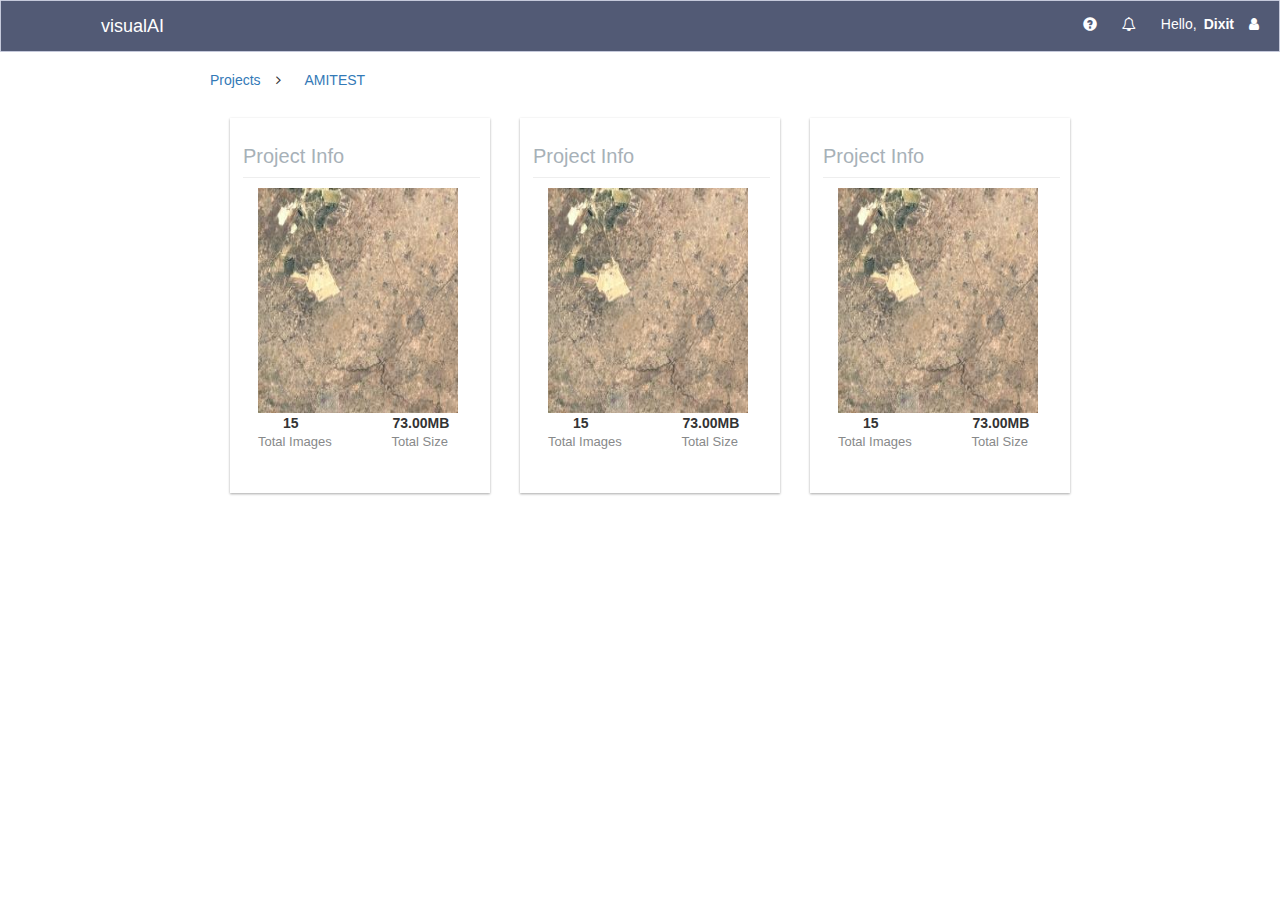
<file: breadcrumb/index.html>
<html>

<head>
    <title>Dashboard</title>
    <link rel="stylesheet" href="https://maxcdn.bootstrapcdn.com/bootstrap/3.3.7/css/bootstrap.min.css">

    <script src="https://ajax.googleapis.com/ajax/libs/jquery/3.2.1/jquery.min.js"></script>
    <script src="https://maxcdn.bootstrapcdn.com/bootstrap/3.3.7/js/bootstrap.min.js"></script>

    <link rel='stylesheet prefetch' href='http://maxcdn.bootstrapcdn.com/font-awesome/4.2.0/css/font-awesome.min.css'>
    <link rel="stylesheet" type="text/css" href="style.css">
</head>

<body>
    <nav class="navbar navbar-inverse">
        <div class="container-fluid">
            <div class="navbar-header">
                <a class="navbar-brand" href="#">visualAI</a>

            </div>

            <ul class="nav navbar-nav navbar-right">

                <li> <span class="glyphicon glyphicon-question-sign"></span>
                </li>
                <li><i class="fa fa-bell-o"></i>
                </li>
                <li class="usergreet">Hello,<span class="uname"><b>Dixit</b></span><i class="fa fa-user"></i>
                </li>
            </ul>
        </div>
    </nav>
    <div class="container">
        <button type="button">TOOLS</button>
        <div class="bc-icons-2">
            <ol class="breadcrumb purple lighten-4">
                <li class="breadcrumb-item"><a class="black-text" href="#">Projects</a><i class="fa fa-angle-right mx-2" aria-hidden="true"></i>
                </li>
                <li class="breadcrumb-item"><a class="black-text" href="#">AMITEST</a>
                </li>

            </ol>
        </div>
        <div class="row cardsdiv">
            <div class="card col-lg-4 col-md-6 col-sm-12">
                <div class="card1title">
                    <h1 class="title">Project Info</h1>
                    <hr class="line">
                </div>

                <div class="card1image">
                    <img src="kh.jpg" class="cardimg">
                </div>
                <div class="row paras">
                    <div class="col-sm-6 count"><b>15</b>
                    </div>
                    <div class="col-sm-6 mb"><b>73.00MB</b>
                    </div>

                </div>
                <div class="row paras">
                    <div class="col-sm-6 totalimages">Total Images</div>
                    <div class="col-sm-6 totalsize">Total Size</div>

                </div>
            </div>
            <div class="card col-lg-4 col-md-6 col-sm-12">
                <div class="card1title">
                    <h1 class="title">Project Info</h1>
                    <hr class="line">
                </div>

                <div class="card1image">
                    <img src="kh.jpg" class="cardimg">
                </div>
                <div class="row paras">
                    <div class="col-sm-6 count"><b>15</b>
                    </div>
                    <div class="col-sm-6 mb"><b>73.00MB</b>
                    </div>

                </div>
                <div class="row paras">
                    <div class="col-sm-6 totalimages">Total Images</div>
                    <div class="col-sm-6 totalsize">Total Size</div>

                </div>
            </div>
            <div class="card col-lg-4 col-md-6 col-sm-12">
                <div class="card1title">
                    <h1 class="title">Project Info</h1>
                    <hr class="line">
                </div>

                <div class="card1image">
                    <img src="kh.jpg" class="cardimg">
                </div>
                <div class="row paras">
                    <div class="col-sm-6 count"><b>15</b>
                    </div>
                    <div class="col-sm-6 mb"><b>73.00MB</b>
                    </div>

                </div>
                <div class="row paras">
                    <div class="col-sm-6 totalimages">Total Images</div>
                    <div class="col-sm-6 totalsize">Total Size</div>

                </div>
            </div>
        </div>
    </div>

</body>

</html>
</file>
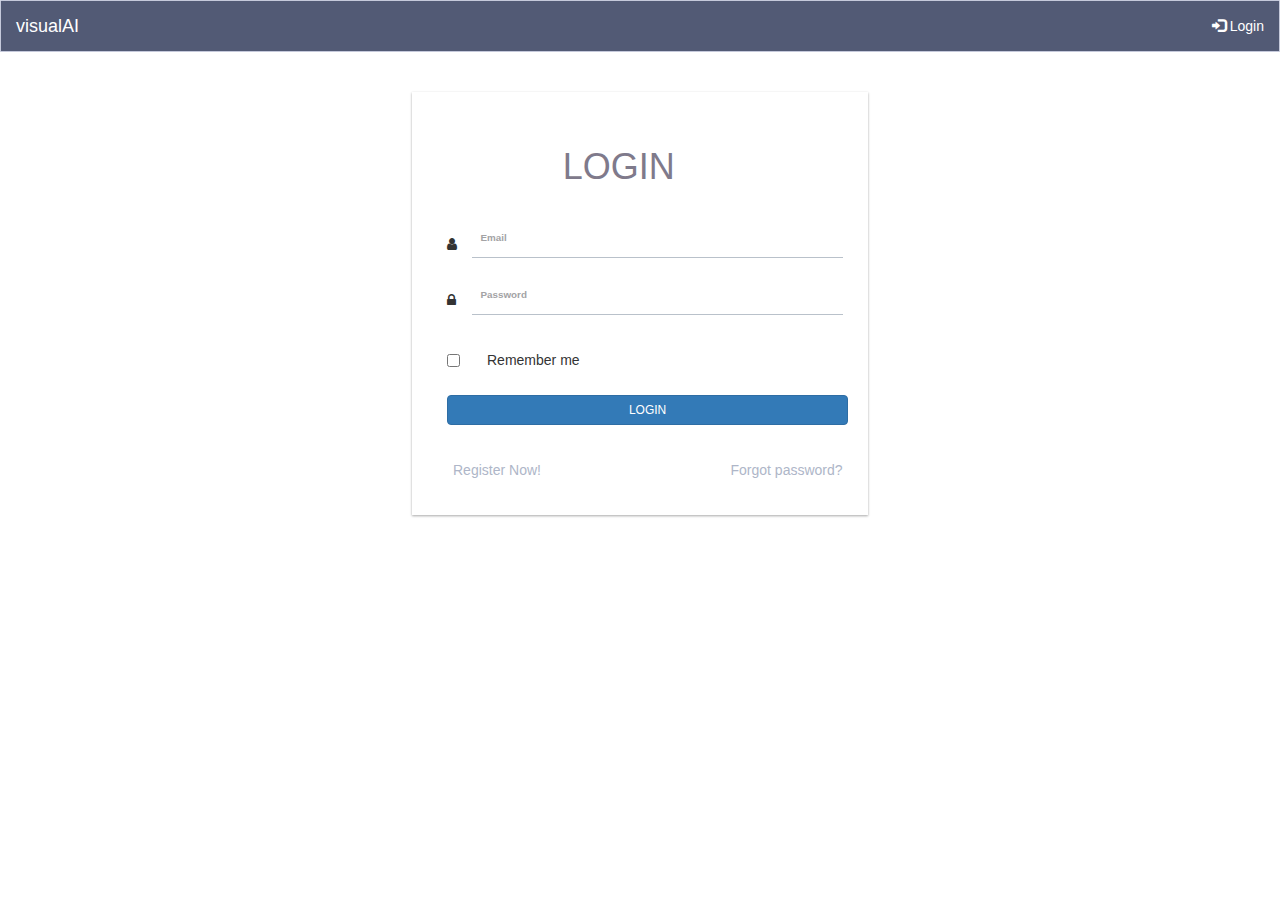
<file: loginpage/index.html>
<html>

<head>
    <title>Login Page</title>

    <link rel="stylesheet" href="https://maxcdn.bootstrapcdn.com/bootstrap/3.3.7/css/bootstrap.min.css">
    <script src="https://ajax.googleapis.com/ajax/libs/jquery/3.2.1/jquery.min.js"></script>
    <script src="https://maxcdn.bootstrapcdn.com/bootstrap/3.3.7/js/bootstrap.min.js"></script>

    <link rel='stylesheet prefetch' href='http://maxcdn.bootstrapcdn.com/font-awesome/4.2.0/css/font-awesome.min.css'>
    <link rel="stylesheet" type="text/css" href="style.css">
</head>

<body>
    <nav class="navbar navbar-inverse">
        <div class="container-fluid">
            <div class="navbar-header">
                <a class="navbar-brand" href="#">visualAI</a>
            </div>

            <ul class="nav navbar-nav navbar-right">

                <li><a href="#" class="login"><span class="glyphicon glyphicon-log-in"></span> Login</a>
                </li>
            </ul>
        </div>
    </nav>
    <div class="container">

        <div class="loginform">
            <div class="formtitle">
                <h1>LOGIN</h1>
            </div>
            <div class="form-group ">
                <i class="fa fa-user"></i>

                <span class="input inputh">
			       	
					<input class="input__field input__fieldh" type="text" id="input-4" />
					
					<label class="input__label input__labelh input__labelh-color-1" for="input-4">
						<span class="input__label-content input__label-contenth">Email</span>
                </label>
                </span>

            </div>
            <div class="form-group">
                <i class="fa fa-lock"></i>

                <span class="input inputh">

					<input class="input__field input__fieldh" type="text" id="input-4" />
					
					<label class="input__label input__labelh input__labelh-color-1" for="input-4">
						<span class="input__label-content input__label-contenth">Password</span>
                </label>
                </span>
                <div class="checkbox">
                    <input id="checkbox" type="checkbox">
                    <label for="checkbox">
                        Remember me
                    </label>
                </div>
                <button type="button" class="btn btn-primary btn-block">LOGIN</button>
                <div class="row paras">
				    <div class="col-sm-6 register">Register Now!</div>
				    <div class="col-sm-6 forgot">Forgot password?</div>
				    
				 </div>

            </div>

        </div>
    </div>

</body>

</html>
</file>
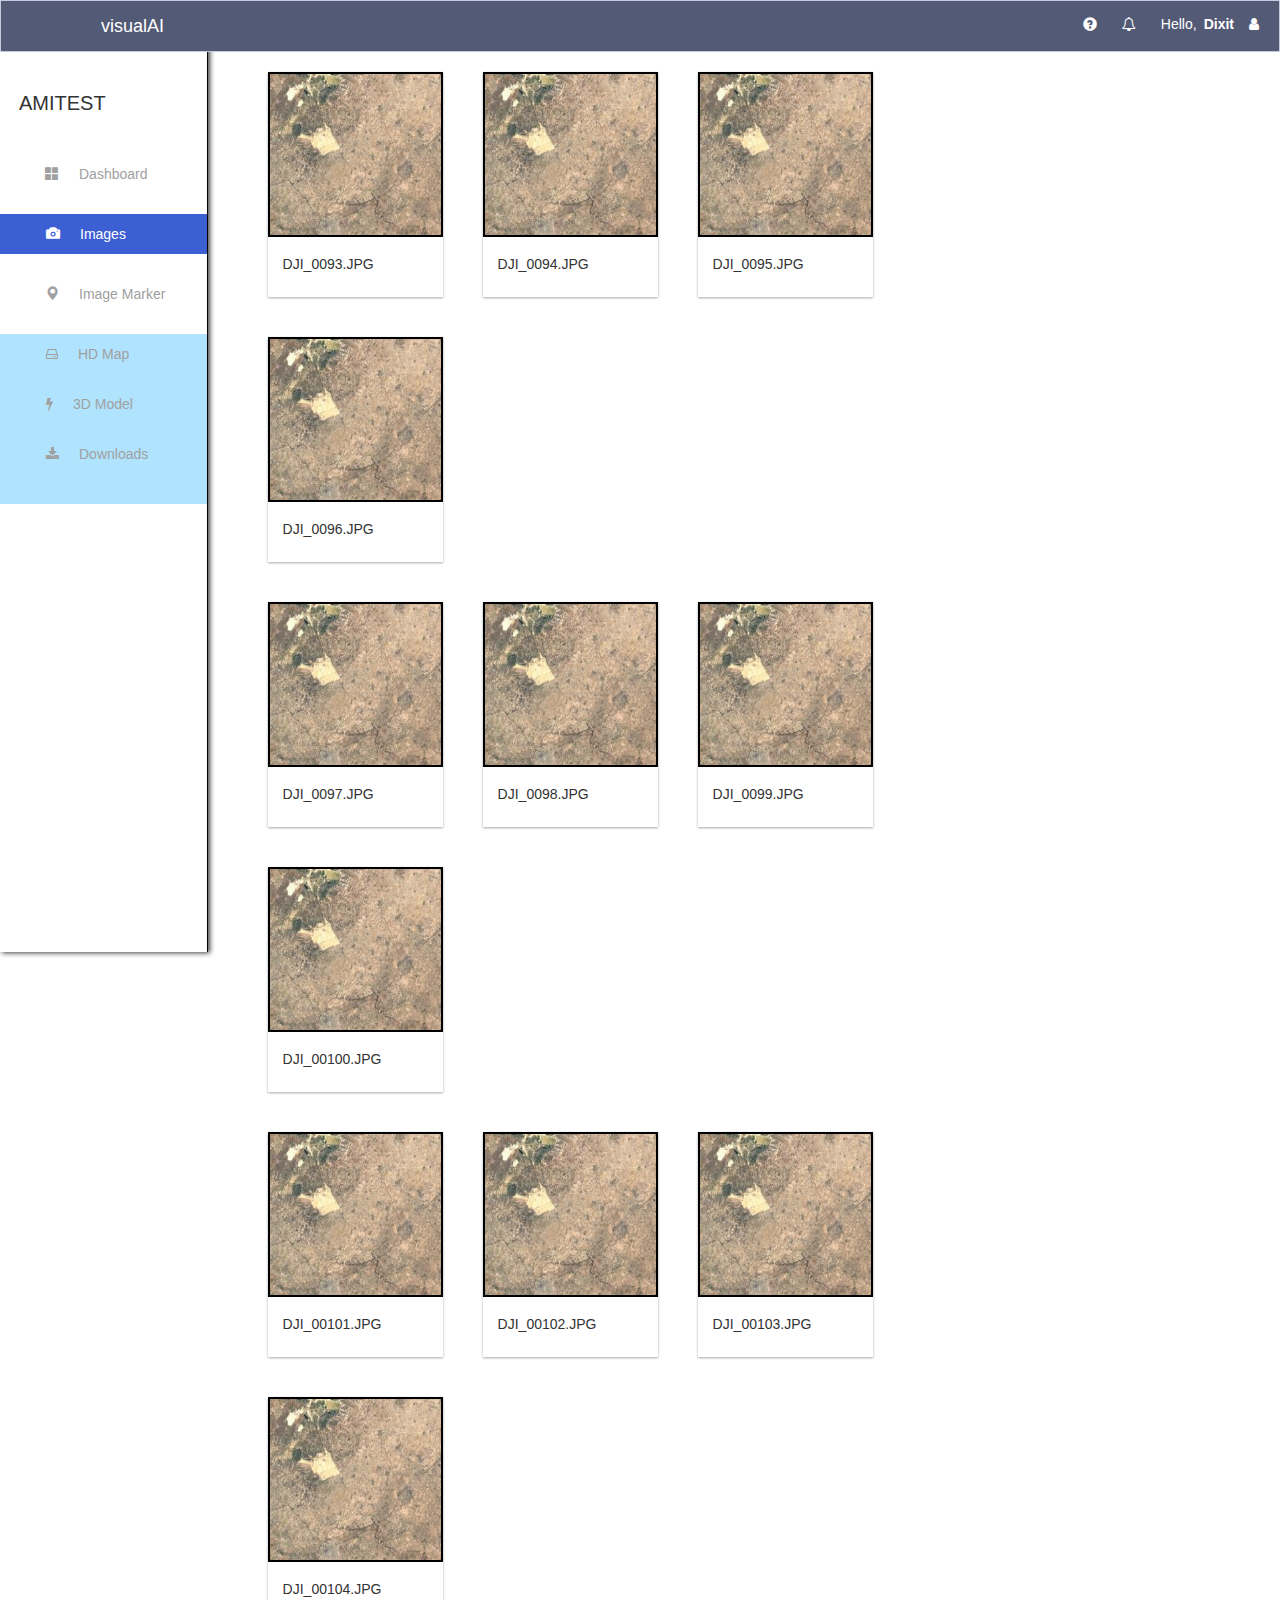
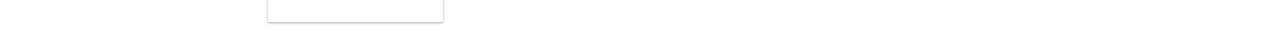
<file: dashboard/dashboard.html>
<html>

<head>
    <title>Dashboard</title>
    <link rel="stylesheet" href="https://maxcdn.bootstrapcdn.com/bootstrap/3.3.7/css/bootstrap.min.css">

    <script src="https://ajax.googleapis.com/ajax/libs/jquery/3.2.1/jquery.min.js"></script>
    <script src="https://maxcdn.bootstrapcdn.com/bootstrap/3.3.7/js/bootstrap.min.js"></script>

    <link rel='stylesheet prefetch' href='http://maxcdn.bootstrapcdn.com/font-awesome/4.2.0/css/font-awesome.min.css'>
    <link rel="stylesheet" type="text/css" href="main.css">
</head>

<body>
    <nav class="navbar navbar-inverse">
        <div class="container-fluid">
            <div class="navbar-header">
                <a class="navbar-brand" href="#">visualAI</a>

            </div>

            <ul class="nav navbar-nav navbar-right">

                <li> <span class="glyphicon glyphicon-question-sign"></span>
                </li>
                <li><i class="fa fa-bell-o"></i>
                </li>
                <li class="usergreet">Hello,<span class="uname"><b>Dixit</b></span><i class="fa fa-user"></i>
                </li>
            </ul>
        </div>
    </nav>
    <div class="container">

        <div class="navibar">
            <div class="projectname">
                <h2 class="name">AMITEST</h2>
            </div>
            <div class="listitems">

                <div class="item one"><span class="glyphicon glyphicon-th-large icon"></span>Dashboard</div>
                <div class="item two"><span class="glyphicon glyphicon-camera icon"></span>Images</div>
                <div class="item three"><span class="glyphicon glyphicon-map-marker icon"></span>Image Marker</div>
                <div class="fourtosix">
                    <div class="item four"><i class="fa fa-hdd-o icon" aria-hidden="true"></i>HD Map</div>
                    <div class="item five"><i class="fa fa-bolt icon" aria-hidden="true"></i>3D Model</div>
                    <div class="item six"><i class="fa fa-download icon" aria-hidden="true"></i>Downloads</div>
                </div>

            </div>
        </div>
        <div class="cardstotal">
            <div class="cardsdiv row">
                <div class="card col-lg-3 col-md-4 col-sm-6">
                    <div class="imagediv">
                        <img src="kh.jpg" class="pic">
                    </div>
                    <h3 class="imagename">DJI_0093.JPG</h3>
                </div>
                <div class="card col-lg-3 col-md-4 col-sm-6">
                    <div class="imagediv">
                        <img src="kh.jpg" class="pic">
                    </div>
                    <h3 class="imagename">DJI_0094.JPG</h3>
                </div>
                <div class="card col-lg-3 col-md-4 col-sm-6">
                    <div class="imagediv">
                        <img src="kh.jpg" class="pic">
                    </div>
                    <h3 class="imagename">DJI_0095.JPG</h3>
                </div>
                <div class="card col-lg-3 col-md-4 col-sm-6">
                    <div class="imagediv">
                        <img src="kh.jpg" class="pic">
                    </div>
                    <h3 class="imagename">DJI_0096.JPG</h3>
                </div>

            </div>
            <div class="cardsdiv row">
                <div class="card col-lg-3 col-md-4 col-sm-6">
                    <div class="imagediv">
                        <img src="kh.jpg" class="pic">
                    </div>
                    <h3 class="imagename">DJI_0097.JPG</h3>
                </div>
                <div class="card col-lg-3 col-md-4 col-sm-6">
                    <div class="imagediv">
                        <img src="kh.jpg" class="pic">
                    </div>
                    <h3 class="imagename">DJI_0098.JPG</h3>
                </div>
                <div class="card col-lg-3 col-md-4 col-sm-6">
                    <div class="imagediv">
                        <img src="kh.jpg" class="pic">
                    </div>
                    <h3 class="imagename">DJI_0099.JPG</h3>
                </div>
                <div class="card col-lg-3 col-md-4 col-sm-6">
                    <div class="imagediv">
                        <img src="kh.jpg" class="pic">
                    </div>
                    <h3 class="imagename">DJI_00100.JPG</h3>
                </div>

            </div>
            <div class="cardsdiv row">
                <div class="card col-lg-3 col-md-4 col-sm-6">
                    <div class="imagediv">
                        <img src="kh.jpg" class="pic">
                    </div>
                    <h3 class="imagename">DJI_00101.JPG</h3>
                </div>
                <div class="card col-lg-3 col-md-4 col-sm-6">
                    <div class="imagediv">
                        <img src="kh.jpg" class="pic">
                    </div>
                    <h3 class="imagename">DJI_00102.JPG</h3>
                </div>
                <div class="card col-lg-3 col-md-4 col-sm-6">
                    <div class="imagediv">
                        <img src="kh.jpg" class="pic">
                    </div>
                    <h3 class="imagename">DJI_00103.JPG</h3>
                </div>
                <div class="card col-lg-3 col-md-4 col-sm-6">
                    <div class="imagediv">
                        <img src="kh.jpg" class="pic">
                    </div>
                    <h3 class="imagename">DJI_00104.JPG</h3>
                </div>

            </div>
        </div>


    </div>


</body>

</html>
</file>
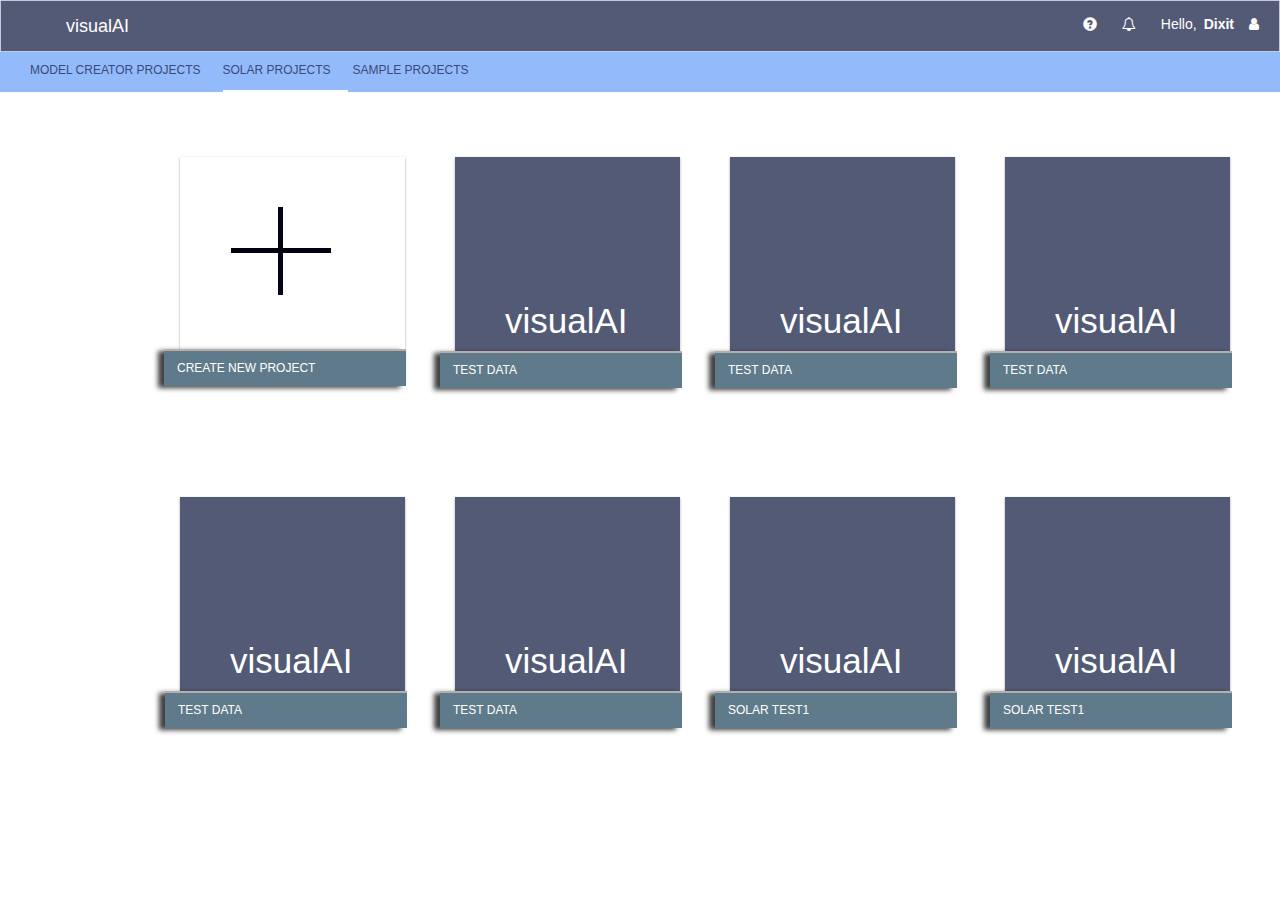
<file: projects/project.html>
<html>
<head>
	<title>Projects</title>
	    <link rel="stylesheet" href="https://maxcdn.bootstrapcdn.com/bootstrap/3.3.7/css/bootstrap.min.css">

    <script src="https://ajax.googleapis.com/ajax/libs/jquery/3.2.1/jquery.min.js"></script>
    <script src="https://maxcdn.bootstrapcdn.com/bootstrap/3.3.7/js/bootstrap.min.js"></script>

    <link rel='stylesheet prefetch' href='http://maxcdn.bootstrapcdn.com/font-awesome/4.2.0/css/font-awesome.min.css'>
    <link rel="stylesheet" type="text/css" href="style.css">
</head>
<body>
	    <nav class="navbar navbar-inverse">
        <div class="container-fluid">
            <div class="navbar-header">
                <a class="navbar-brand" href="#">visualAI</a>

            </div>

            <ul class="nav navbar-nav navbar-right">

                <li> <span class="glyphicon glyphicon-question-sign"></span>
                </li>
                <li><i class="fa fa-bell-o"></i>
                </li>
                <li class="usergreet">Hello,<span class="uname"><b>Dixit</b></span><i class="fa fa-user"></i>
                </li>
            </ul>
        </div>
    </nav>
    <div class="nav2">
    	<div class="modelp"><a href="#" class="modellink">MODEL CREATOR PROJECTS</a></div>
    	<div class="solarp"><a href="#" class="solarlink">SOLAR PROJECTS</a></div>
    	<div class="samplep"><a href="#" class="samplelink">SAMPLE PROJECTS</a></div>
    </div>
    <div class="container">
    	<div class="cardsdiv row">
    		<div class="card add col-lg-3 col-md-4 col-sm-6">
    			<div class="plus-sign"></div>
    			<div class="createproj">
    				<h5 class="cname">CREATE NEW PROJECT</h5>
    			</div>
    		</div>
    		<div class="card col-lg-3 col-md-4 col-sm-6">
    			<div class="imagediv"></div>
    			<div class="companyname"><h3 class="cname">visualAI</h3></div>
    			<div class="projectname">
    				<h5 class="pname">TEST DATA</h5>
    			</div>
    		</div>
    		<div class="card col-lg-3 col-md-4 col-sm-6">
    			<div class="imagediv"></div>
    			<div class="companyname"><h3 class="cname">visualAI</h3></div>
    			<div class="projectname">
    				<h5 class="pname">TEST DATA</h5>
    			</div>
			</div>
    		<div class="card col-lg-3 col-md-4 col-sm-6">
    			<div class="imagediv"></div>
    			<div class="companyname"><h3 class="cname">visualAI</h3></div>
    			<div class="projectname">
    				<h5 class="pname">TEST DATA</h5>
    			</div>
    		</div>
    	</div>
    	<div class="cardsdiv row">
    		<div class="card col-lg-3 col-md-4 col-sm-6"><div class="imagediv"></div>
    			<div class="companyname"><h3 class="cname">visualAI</h3></div>
    			<div class="projectname">
    				<h5 class="pname">TEST DATA</h5>
    			</div>
    		</div>
    		<div class="card col-lg-3 col-md-4 col-sm-6"><div class="imagediv"></div>
    			<div class="companyname"><h3 class="cname">visualAI</h3></div>
    			<div class="projectname">
    				<h5 class="pname">TEST DATA</h5>
    			</div>
    		</div>
    		<div class="card col-lg-3 col-md-4 col-sm-6"><div class="imagediv"></div>
    			<div class="companyname"><h3 class="cname">visualAI</h3></div>
    			<div class="projectname">
    				<h5 class="pname">SOLAR TEST1</h5>
    			</div>
    		</div>
    		<div class="card col-lg-3 col-md-4 col-sm-6"><div class="imagediv"></div>
    			<div class="companyname"><h3 class="cname">visualAI</h3></div>
    			<div class="projectname">
    				<h5 class="pname">SOLAR TEST1</h5>
    			</div>
    		</div>
    	</div>
    </div>

</body>
</html>
</file>
<file: breadcrumb/style.css>
.navbar{
	border-radius: 1px;
	border: 1px solid #c5c9db;
}
.navbar-inverse{
	    background-color: #525a75;
}
.navbar-inverse .navbar-brand {
    /* color: #9d9d9d; */
    color: white;
    padding-left: 100px;
}
.navbar-inverse .navbar-nav>li>a {
    color: white;
}
i.fa.fa-bell-o {
    padding-right: 25px;
    color: white;
    padding-top: 16px;
}
li.usergreet {
    /* padding: 10px; */
    padding-right: 20px;
    padding-top: 13px;
    color: white;
}
span.uname {
    padding-left: 7px;
}
i.fa.fa-user {
    padding-left: 15px;
}	
span.glyphicon.glyphicon-question-sign {
    color: white;
    padding-right: 25px;
    padding-top: 15px;
}
button {
    width: 150px;
    height: 40px;
    border: none;
    border-radius: 5px;
    background-color: #525a75;
    margin-top:300px;
    margin-left:-250px;
    color: white;
    /* Rotate div */
    -ms-transform: rotate(90deg); /* IE 9 */
    -webkit-transform: rotate(90deg); /* Chrome, Safari, Opera */
    transform: rotate(90deg);
}
.breadcrumb{
	background-color: white;

}
.bc-icons-2 {
    margin-top: -350px;
    margin-left: 125px;
}
li.breadcrumb-item {
    padding-right: 20px;
}
a.black-text {
    padding-right: 15px;
}

.bc-icons-2 .breadcrumb-item + .breadcrumb-item::before {
    content: none; 
} 
.bc-icons-2 .breadcrumb-item.active {
    color: #455a64; 
}
.cardsdiv {
  
  margin-left: 160px;
  
}
.card{
	width: 260px;
   /* border: 1px solid grey;*/
    height: 375px;
    /*margin-left: 160px;*/
   padding-top: 7px;
   padding-left: 13px;
   padding-right: 10px;
   box-shadow: 0 1px 3px rgba(0,0,0,0.12), 0 1px 2px rgba(0,0,0,0.24);
  transition: all 0.3s cubic-bezier(.25,.8,.25,1);
  margin-right: 30px;
}
h1.title {
    font-size: 20px;
   /* padding-top: -38px;*/
    color: #a7b1b8;
}
.line{
	margin-top: 0px;
	margin-bottom: 10px;
}
.card1image{
	height: 225px;
	width: 200px;
	margin-left:15px;
}
.cardimg{
	height: 100%;
	width: 100%;
}
.col-sm-6.totalsize {
   
    padding-left: 30px;
    color: #87898a;
    font-size: 13px;
}
.col-sm-6.totalimages {
    /* padding-right: 26px; */
    padding-left: 30px;
    color: #87898a;
    font-size: 13px;
}
.col-sm-6.count {
    padding-left: 55px;
}
.col-sm-6.mb {
    padding-left: 31px;
}
</file>
<file: loginpage/style.css>
.navbar{
	border-radius: 1px;
	border: 1px solid #c5c9db;
}
.navbar-inverse{
	    background-color: #525a75;
}
.navbar-inverse .navbar-brand {
    /* color: #9d9d9d; */
    color: white;
}
.navbar-inverse .navbar-nav>li>a {
    color: white;
}
.loginform{
	width: 40%;
	/*height: 60%;*/
	margin: auto;
	margin-top: 20px;
	/*border: 1px solid grey;*/
	    padding-left: 20px;
	        padding-bottom: 10px;
	     box-shadow: 0 1px 3px rgba(0,0,0,0.12), 0 1px 2px rgba(0,0,0,0.24);
  transition: all 0.3s cubic-bezier(.25,.8,.25,1);

}

.formtitle {
       font-size: 24px;
    padding-top: 35px;
    margin-top: 20px;
    margin-bottom: 50px;
    margin-left: 30%;
    color: #7f7a8b;
}	
.fa-lock{
	width: 20%;
	margin-left: 15px;
	display: inline-block;
	float: left;


}
.fa-user{
	width: 20%;
	margin-left: 15px;
	display: inline-block;
	float: left;
}
.input {

	position: relative;
	z-index: 1;
	display: inline-block;
	    margin-left: 40px;
    margin-top: -35px;
    margin-bottom: 20px;
	width: 85%;
	vertical-align: top;
}


.input__field {
	position: relative;
	display: block;
	float: right;
	padding: 0.8em;
	width: 70%;
	border: none;
	border-radius: 0;
	background: #f0f0f0;
	color: #aaa;
	font-weight: bold;
	font-family: "Helvetica Neue", Helvetica, Arial, sans-serif;
	-webkit-appearance: none; /* for box shadows to show on iOS */
}

.input__field:focus {
	outline: none;
}

.input__label {
	display: inline-block;
	float: right;
	padding: 0 1em;
	width: 40%;
	color: #6a7989;
	font-weight: bold;
	font-size: 70.25%;
	-webkit-font-smoothing: antialiased;
    -moz-osx-font-smoothing: grayscale;
	-webkit-touch-callout: none;
	-webkit-user-select: none;
	-khtml-user-select: none;
	-moz-user-select: none;
	-ms-user-select: none;
	user-select: none;
}

.input__label-content {
	position: relative;
	display: block;
	color: #a3a3a5;
	padding: 11px 6px;
	width: 100%;
}
.inputh {
	overflow: hidden;
}

.input__fieldh {
	margin-top: 1em;
	padding: 0.85em 0.15em;
	width: 100%;
	background: transparent;
	color: #595F6E;
}

.input__labelh {
	position: absolute;
	bottom: 0;
	left: 0;
	padding: 0 0.25em;
	width: 100%;
	height: calc(100% - 1em);
	text-align: left;
	pointer-events: none;
}

.input__label-contenth {
	position: absolute;
}

.input__labelh::before,
.input__label--hoshi::after {
	content: '';
	position: absolute;
	top: 0;
	left: 0;
	width: 100%;
	height: calc(100% - 10px);
	border-bottom: 1px solid #B9C1CA;
}

.input__labelh::after {
	margin-top: 2px;
	border-bottom: 4px solid red;
	-webkit-transform: translate3d(-100%, 0, 0);
	transform: translate3d(-100%, 0, 0);
	-webkit-transition: -webkit-transform 0.3s;
	transition: transform 0.3s;
}

.input__labelh-color-1::after {
	border-color: hsl(200, 100%, 50%);
}


.input__fieldh:focus + .input__labelh::after,
.input--filled .input__label--hoshi::after {
	-webkit-transform: translate3d(0, 0, 0);
	transform: translate3d(0, 0, 0);
}

.input__fieldh:focus + .input__labelh .input__label-contenth,
.input--filled .input__label-contenth {
	-webkit-animation: anim-1 0.3s forwards;
	animation: anim-1 0.3s forwards;
}
@-webkit-keyframes anim-1 {
	50% {
		opacity: 0;
		-webkit-transform: translate3d(1em, 0, 0);
		transform: translate3d(1em, 0, 0);
	}
	51% {
		opacity: 0;
		-webkit-transform: translate3d(-1em, -40%, 0);
		transform: translate3d(-1em, -40%, 0);
	}
	100% {
		opacity: 1;
		-webkit-transform: translate3d(0, -40%, 0);
		transform: translate3d(0, -40%, 0);
	}
}

@keyframes anim-1 {
	50% {
		opacity: 0;
		-webkit-transform: translate3d(1em, 0, 0);
		transform: translate3d(1em, 0, 0);
	}
	51% {
		opacity: 0;
		-webkit-transform: translate3d(-1em, -40%, 0);
		transform: translate3d(-1em, -40%, 0);
	}
	100% {
		opacity: 1;
		-webkit-transform: translate3d(0, -40%, 0);
		transform: translate3d(0, -40%, 0);
	}
}
.checkbox{
	margin-left: 35px;
	margin-top: 0px;
	margin-bottom: 0px;
}
.form-group{
	margin-bottom: 0px;
}
.btn-block{
	margin-top: 25px;
	margin-bottom: 15px;
	width: 92%;
	
	height: 30px;
	margin-left: 15px;
	font-size: 12px;
}
.paras{
	margin-top: 35px;
	margin-bottom: 25px;
	margin-left: 6px;
}
.forgot{
	padding-left: 70px;
	color: #aeb6c8;
}
.register{
	color: #aeb6c8;
}
</file>
<file: dashboard/main.css>
.navbar{
	border-radius: 1px;
	border: 1px solid #c5c9db;
    margin-bottom: 0px;
}
.navbar-inverse{
	    background-color: #525a75;
}
.navbar-inverse .navbar-brand {
    /* color: #9d9d9d; */
    color: white;
    padding-left: 100px;
}
.navbar-inverse .navbar-nav>li>a {
    color: white;
}
i.fa.fa-bell-o {
    padding-right: 25px;
    color: white;
    padding-top: 16px;
}
li.usergreet {
    /* padding: 10px; */
    padding-right: 20px;
    padding-top: 13px;
    color: white;
}
span.uname {
    padding-left: 7px;
}
i.fa.fa-user {
    padding-left: 15px;
}	
span.glyphicon.glyphicon-question-sign {
    color: white;
    padding-right: 25px;
    padding-top: 15px;
}
.container{
    margin-left: 0px;
    margin-right: 0px;
    width: 100%;
    height: 100%;
    margin-top: 0px;
    padding-left: 0px;
    padding-right: 0px;
    display: flex;
}
.navibar{
    width: 18%;
    border-right: 1px solid black;
    padding-left: 15px;
    margin-top: -20px;
    padding-top: 40px;
    /*margin-bottom: 400px;*/
    -webkit-box-shadow: 2px 1px 5px 0px rgba(0,0,0,0.75);
-moz-box-shadow: 2px 1px 5px 0px rgba(0,0,0,0.75);
box-shadow: 2px 1px 5px 0px rgba(0,0,0,0.75);
}
h2.name {
    margin-left: 4px;
}
.listitems {
    margin-top: 50px;
    margin-left: 30px;
    
}
.item {
    margin-bottom: 30px;
    color: #a0a0a1;
}
.icon{
    margin-right: 20px;
}
h2.name {
    font-size: 20px;
    font-weight: 500;
}
.fourtosix{
    background-color: #b0e3fe;
        margin-left: -45px;
   
    padding-left: 46px;
    /*margin-right: -14px;*/
    padding-top: 10px;
    padding-bottom: 10px;
}
.two{
    background-color: #3d5fd4;
    padding-top: 10px;
    padding-bottom: 10px;
    margin-left: -45px;
   
    padding-left: 46px;
    /*margin-right: -14px;*/
}
.item.two {
    color: white;
}
.cardstotal{
    display: flex;
    flex-direction:column;
}
.cardsdiv{
    width: 80%;
    height: 700px;
    
    margin-right: 300px;
    margin-left:0px;
     padding-left: 40px;
}
.card{
    width: 175px;
    padding-left: 0px;
    padding-right: 0px;
    height:225px;
    margin:20px;
       box-shadow: 0 1px 3px rgba(0,0,0,0.12), 0 1px 2px rgba(0,0,0,0.24);
  transition: all 0.3s cubic-bezier(.25,.8,.25,1);


}
.imagediv{
    width: 100%;
    height: 165px;
    border:2px solid black;
}
.pic{
    width: 100%;
    height: 100%;
}
h3.imagename {
    font-size: 14px;
    padding-left: 15px;
}
</file>
<file: projects/style.css>
.navbar{
	border-radius: 1px;
	border: 1px solid #c5c9db;
    margin-bottom: 0px;
}
.navbar-inverse{
	    background-color: #525a75;
}
.navbar-inverse .navbar-brand {
    /* color: #9d9d9d; */
    color: white;
    padding-left: 100px;
}
.navbar-inverse .navbar-nav>li>a {
    color: white;
}
i.fa.fa-bell-o {
    padding-right: 25px;
    color: white;
    padding-top: 16px;
}
li.usergreet {
    /* padding: 10px; */
    padding-right: 20px;
    padding-top: 13px;
    color: white;
}
span.uname {
    padding-left: 7px;
}
i.fa.fa-user {
    padding-left: 15px;
}	
span.glyphicon.glyphicon-question-sign {
    color: white;
    padding-right: 25px;
    padding-top: 15px;
}
.nav2{
    width: 100%;
    height: 40px;
    background-color: #93bbfb;
    padding-left: 30px;
    padding-top:10px;
    display: flex;
}
.navbar>.container .navbar-brand, .navbar>.container-fluid .navbar-brand {
    margin-left: -50px;
}
.modelp, .solarp, .samplep{
    font-size: 12px;
    width: 10%;
    margin-right: 5px;

}
.modelp{
    width: 15%;
}
.modellink, .solarlink, .samplelink{
    color: #3a497a;
}
.solarp{
    border-bottom: 2px solid white;
}
.container{
    margin-left: 160px;
    
}
.cardsdiv{
    margin-top: 45px;
    padding: 20px;
   
}
.card{
    width: 225px;
    height: 225px;
   
    margin-right:50px;
    margin-bottom: 30px;
        background-color: #525a75;
        box-shadow: 0 1px 3px rgba(0,0,0,0.12), 0 1px 2px rgba(0,0,0,0.24);
  transition: all 0.3s cubic-bezier(.25,.8,.25,1);
 /* border:1px solid black;*/
   
    /*margin-top: 25px;*/
}
.companyname {
    margin-top: 145px;
    margin-left: 35px;
}
h3.cname {
    color: white;
    font-size: 35px;
}
.add{
    background-color: white;
}
.plus-sign {
    background: #040419;
    width: 5px;
    margin-top: 50px;
    height: 88px;
    position: relative;
    margin-left: 83px;
}
.plus-sign:before {
    background: #01010f;
    content: "";
    width: 100px;
    height: 5px;
    position: absolute;
    top: 41px;
    left: -47px;
    box-shadow: 0 0 black;
}
h5.pname {
    color: white;
    font-size: 12px;
}
.projectname {
    /* margin-top: 53px; */
    background-color: #5f7b8b;
    padding: 1px;
     padding-left: 13px; 
    margin-left: -30px;
    width: 124%;
    /* padding-left: 34px; */
    border-top:2px solid #b6adad;
    -webkit-box-shadow: -6px 2px 5px 0px rgba(0,0,0,0.75);
-moz-box-shadow: -6px 2px 5px 0px rgba(0,0,0,0.75);
box-shadow: -6px 2px 5px 0px rgba(0,0,0,0.75);
}
h5.cname {
    color: white;
    font-size: 12px;
}
.createproj{
    background-color: #5f7b8b;
     padding: 1px;
     padding-left: 13px; 
     margin-top: 54px;
    margin-left: -31px;
    width: 124%;
     border-top:2px solid #b6adad;
    -webkit-box-shadow: -6px 2px 5px 0px rgba(0,0,0,0.75);
-moz-box-shadow: -6px 2px 5px 0px rgba(0,0,0,0.75);
box-shadow: -6px 2px 5px 0px rgba(0,0,0,0.75);
}
</file>
